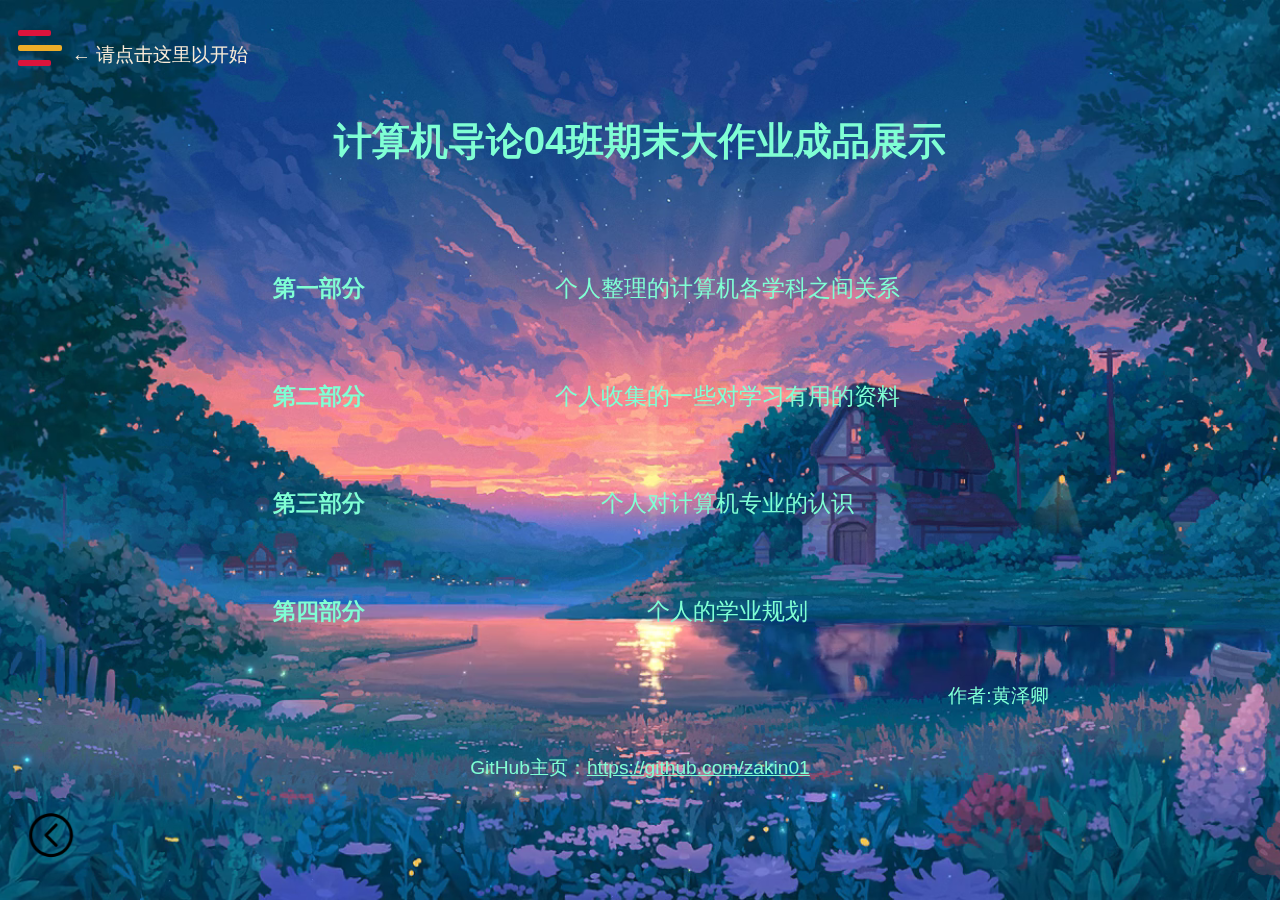
<file: homeworks/index.html>
<!DOCTYPE html>
<html lang="cn">

<head>
    <meta charset="UTF-8">
    <meta http-equiv="X-UA-Compatible" content="IE=edge">
    <meta name="viewport" content="width=device-width, initial-scale=1.0">

    <link rel="stylesheet" href="./css/index.css">

    <script type="text/javascript" src="./js/jquery-2.2.3.min.js"></script>
    <script type="text/javascript" src="./js/strive.js"></script>
    <script type="text/javascript" src="./js/menuFullpage.min.js"></script>
    <script type="text/javascript" src="./js/SmoothScroll.min.js "></script>

    <title>Home</title>
</head>

<body>
    <video class="bg" src="./img/bg.mp4" autoplay loop muted></video>

    <header>
        <a href="#menu" class="menu-link">
            <span>toggle menu</span>
        </a>
        <nav id="menu" class="panel">
            <ul>
                <li>
                    <a href="./index.html" class="active">Home</a>
                </li>
                <li>
                    <a href="./part1.html">Part1</a>
                </li>
                <li>
                    <a href="./part2.html">Part2</a>
                </li>
                <li>
                    <a href="./part3.html">Part3</a>
                </li>
                <li>
                    <a href="./part4.html">Part4</a>
                </li>
            </ul>
        </nav>

    </header>
    <p id="start">← 请点击这里以开始</p>
    <div class="myinfo">
        <h1 id="title">计算机导论04班期末大作业成品展示</h1>
        <table id="overall">
            <tr>
                <th>第一部分</th>
                <td>个人整理的计算机各学科之间关系</td>
            </tr>
            <tr>
                <th>第二部分</th>
                <td>个人收集的一些对学习有用的资料</td>
            </tr>
            <tr>
                <th>第三部分</th>
                <td>个人对计算机专业的认识</td>
            </tr>
            <tr>
                <th>第四部分</th>
                <td>个人的学业规划</td>
            </tr>
        </table>
        <p id="name">作者:黄泽卿</p>
        <p id="link">GitHub主页：<a href="https://github.com/zakin01" target="_blank">https://github.com/zakin01</a></p>
    </div>

    <a class="home" href="./index.html"><img src="./img/return.png" alt="" width="50px" height="50px"></a>
</body>

</html>
</file>
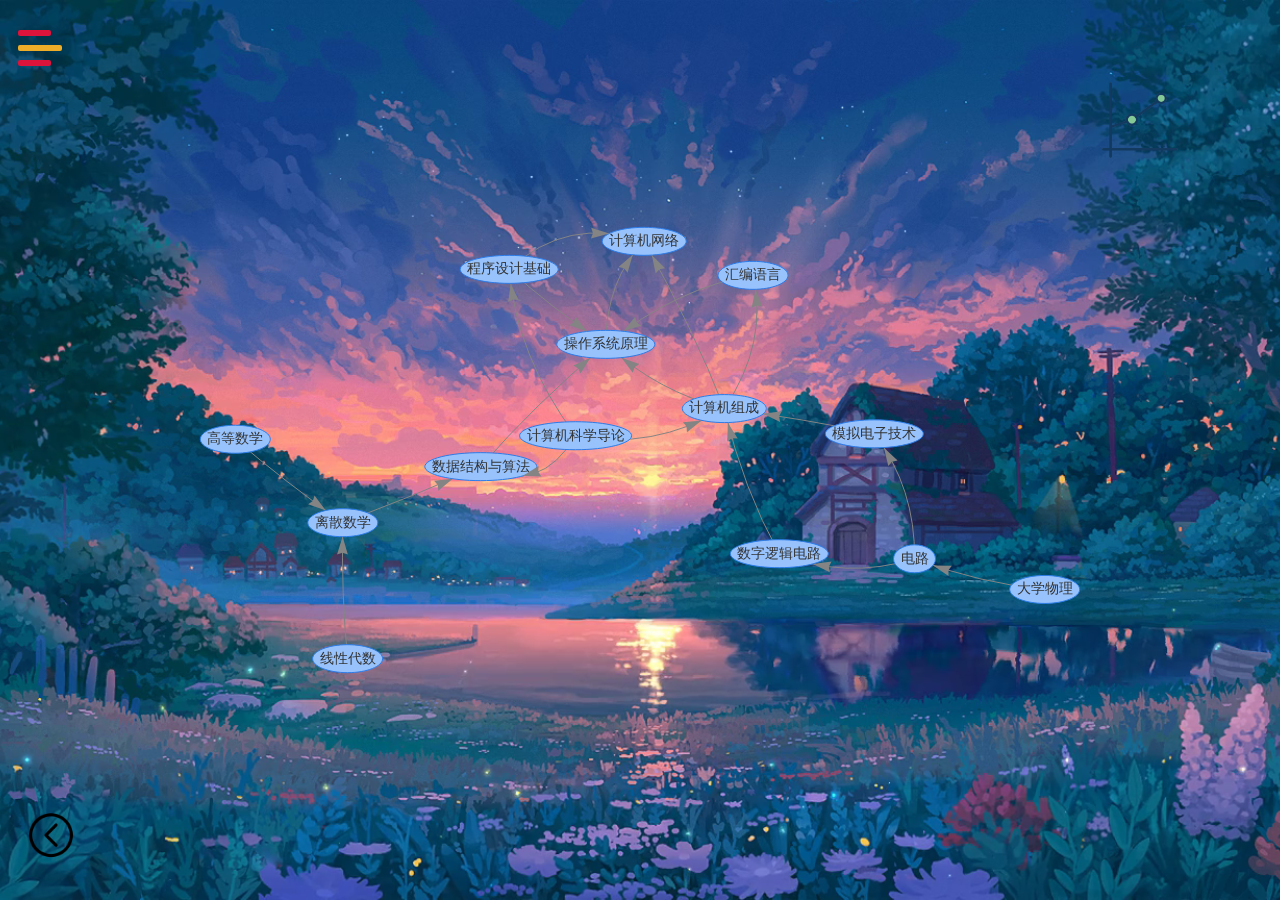
<file: homeworks/part1.html>
<!DOCTYPE html>
<html lang="cn">

<head>
    <meta charset="UTF-8">
    <meta http-equiv="X-UA-Compatible" content="IE=edge">
    <meta name="viewport" content="width=device-width, initial-scale=1.0">

    <link rel="stylesheet" type="text/css" href="./css/index.css">
    <link rel="stylesheet" type="text/css" href="./css/parts.css">

    <script type="text/javascript" src="./js/vis-network.min.js"></script>
    <script type="text/javascript" src="./js/jquery-2.2.3.min.js"></script>
    <script type="text/javascript" src="./js/strive.js"></script>
    <script type="text/javascript" src="./js/menuFullpage.min.js"></script>
    <script type="text/javascript" src="./js/SmoothScroll.min.js "></script>

    <title>Part1</title>
</head>

<body>
    <video class="bg" src="./img/bg.mp4" autoplay loop muted></video>

    <header>
        <a href="#menu" class="menu-link">
            <span>toggle menu</span>
        </a>
        <nav id="menu" class="panel">
            <ul>
                <li>
                    <a href="./index.html" class="active">Home</a>
                </li>
                <li>
                    <a href="./part1.html">Part1</a>
                </li>
                <li>
                    <a href="./part2.html">Part2</a>
                </li>
                <li>
                    <a href="./part3.html">Part3</a>
                </li>
                <li>
                    <a href="./part4.html">Part4</a>
                </li>
            </ul>
        </nav>
    </header>
    
    <img id="icon" src="./img/animat-linechart-color.gif" alt="" width="150px" height="150px">

    <div id="mynetwork"></div>

    <script type="text/javascript">
        // 获取容器
        var container = document.getElementById('mynetwork');

        // 创建节点数据数组
        var nodes = new vis.DataSet([
            { id: 1, label: "大学物理" },
            { id: 2, label: "高等数学" },
            { id: 3, label: "线性代数" },
            { id: 4, label: "电路" },
            { id: 5, label: "计算机科学导论" },
            { id: 6, label: "模拟电子技术" },
            { id: 7, label: "数字逻辑电路" },
            { id: 8, label: "离散数学" },
            { id: 9, label: "计算机组成" },
            { id: 10, label: "数据结构与算法" },
            { id: 11, label: "程序设计基础" },
            { id: 12, label: "操作系统原理" },
            { id: 13, label: "汇编语言" },
            { id: 14, label: "计算机网络" }
        ]);

        // 创建边数据数组
        var edges = new vis.DataSet([
            { from: 1, to: 4 },
            { from: 2, to: 8 },
            { from: 3, to: 8 },
            { from: 4, to: 6 },
            { from: 4, to: 7 },
            { from: 5, to: 9 },
            { from: 5, to: 10 },
            { from: 5, to: 11 },
            { from: 6, to: 9 },
            { from: 7, to: 9 },
            { from: 8, to: 10 },
            { from: 9, to: 13 },
            { from: 9, to: 12 },
            { from: 9, to: 14 },
            { from: 10, to: 12 },
            { from: 11, to: 12 },
            { from: 11, to: 14 },
            { from: 12, to: 14 },
            { from: 13, to: 12 },
        ]);

        // 将数据赋值给vis 数据格式化器
        var data = {
            nodes: nodes,
            edges: edges
        };

        var options = {
            nodes: {
                borderWidth: 1,
                borderWidthSelected: 2,
                brokenImage: undefined,
                chosen: true,
                color: {
                    border: '#2B7CE9',
                    background: '#97C2FC',
                    highlight: {
                        border: '#2B7CE9',
                        background: '#D2E5FF'
                    },
                    hover: {
                        border: '#2B7CE9',
                        background: '#D2E5FF'
                    }
                },
                opacity: 1,
                fixed: {
                    x: false,
                    y: false
                },
                font: {
                    color: '#343434',
                    size: 14, // px
                    face: 'arial',
                    background: 'none',
                    strokeWidth: 0, // px
                    strokeColor: '#ffffff',
                    align: 'center',
                    multi: false,
                    vadjust: 0,
                    bold: {
                        color: '#343434',
                        size: 14, // px
                        face: 'arial',
                        vadjust: 0,
                        mod: 'bold'
                    },
                    ital: {
                        color: '#343434',
                        size: 14, // px
                        face: 'arial',
                        vadjust: 0,
                        mod: 'italic',
                    },
                    boldital: {
                        color: '#343434',
                        size: 14, // px
                        face: 'arial',
                        vadjust: 0,
                        mod: 'bold italic'
                    },
                    mono: {
                        color: '#343434',
                        size: 15, // px
                        face: 'courier new',
                        vadjust: 2,
                        mod: ''
                    }
                },
                group: undefined,
                heightConstraint: false,
                hidden: false,
                icon: {
                    face: 'FontAwesome',
                    code: undefined,
                    weight: undefined,
                    size: 50,  //50,
                    color: '#2B7CE9'
                },
                image: undefined,
                imagePadding: {
                    left: 0,
                    top: 0,
                    bottom: 0,
                    right: 0
                },
                label: undefined,
                labelHighlightBold: true,
                level: undefined,
                mass: 1,
                physics: true,
                scaling: {
                    min: 10,
                    max: 30,
                    label: {
                        enabled: false,
                        min: 14,
                        max: 30,
                        maxVisible: 30,
                        drawThreshold: 5
                    },
                    customScalingFunction: function (min, max, total, value) {
                        if (max === min) {
                            return 0.5;
                        }
                        else {
                            let scale = 1 / (max - min);
                            return Math.max(0, (value - min) * scale);
                        }
                    }
                },
                shadow: {
                    enabled: false,
                    color: 'rgba(0,0,0,0.5)',
                    size: 10,
                    x: 5,
                    y: 5
                },
                shape: 'ellipse',
                shapeProperties: {
                    borderDashes: false, // only for borders
                    borderRadius: 6,     // only for box shape
                    interpolation: false,  // only for image and circularImage shapes
                    useImageSize: false,  // only for image and circularImage shapes
                    useBorderWithImage: false  // only for image shape
                },
                size: 25,
                title: undefined,
                value: undefined,
                widthConstraint: false,
                x: undefined,
                y: undefined
            },
            edges: {
                arrows: {
                    to: {
                        enabled: true,
                        imageHeight: undefined,
                        imageWidth: undefined,
                        scaleFactor: 1,
                        src: undefined,
                        type: "arrow"
                    },
                    middle: {
                        enabled: false,
                        imageHeight: 32,
                        imageWidth: 32,
                        scaleFactor: 1,
                        src: undefined,
                        type: "image"
                    },
                    from: {
                        enabled: false,
                        imageHeight: undefined,
                        imageWidth: undefined,
                        scaleFactor: 1,
                        src: undefined,
                        type: "arrow"
                    }
                },
                arrowStrikethrough: true,
                chosen: true,
                color: {
                    color: '#848484',
                    highlight: '#848484',
                    hover: '#848484',
                    inherit: 'from',
                    opacity: 1.0
                },
                dashes: false,
                font: {
                    color: '#343434',
                    size: 14, // px
                    face: 'arial',
                    background: 'none',
                    strokeWidth: 2, // px
                    strokeColor: '#ffffff',
                    align: 'horizontal',
                    multi: false,
                    vadjust: 0,
                    bold: {
                        color: '#343434',
                        size: 14, // px
                        face: 'arial',
                        vadjust: 0,
                        mod: 'bold'
                    },
                    ital: {
                        color: '#343434',
                        size: 14, // px
                        face: 'arial',
                        vadjust: 0,
                        mod: 'italic',
                    },
                    boldital: {
                        color: '#343434',
                        size: 14, // px
                        face: 'arial',
                        vadjust: 0,
                        mod: 'bold italic'
                    },
                    mono: {
                        color: '#343434',
                        size: 15, // px
                        face: 'courier new',
                        vadjust: 2,
                        mod: ''
                    }
                },
                hidden: false,
                hoverWidth: 1.5,
                label: undefined,
                labelHighlightBold: true,
                length: undefined,
                physics: true,
                scaling: {
                    min: 1,
                    max: 15,
                    label: {
                        enabled: true,
                        min: 14,
                        max: 30,
                        maxVisible: 30,
                        drawThreshold: 5
                    },
                    customScalingFunction: function (min, max, total, value) {
                        if (max === min) {
                            return 0.5;
                        }
                        else {
                            var scale = 1 / (max - min);
                            return Math.max(0, (value - min) * scale);
                        }
                    }
                },
                selectionWidth: 1,
                selfReferenceSize: 20,
                selfReference: {
                    size: 20,
                    angle: Math.PI / 4,
                    renderBehindTheNode: true
                },
                shadow: {
                    enabled: false,
                    color: 'rgba(0,0,0,0.5)',
                    size: 10,
                    x: 5,
                    y: 5
                },
                smooth: {
                    enabled: true,
                    type: "dynamic",
                    roundness: 0.5
                },
                title: undefined,
                value: undefined,
                width: 1,
                widthConstraint: false
            },
            layout: {
                randomSeed: undefined,
                improvedLayout: true,
                clusterThreshold: 150,
                hierarchical: {
                    enabled: false,
                    levelSeparation: 150,
                    nodeSpacing: 100,
                    treeSpacing: 200,
                    blockShifting: true,
                    edgeMinimization: true,
                    parentCentralization: true,
                    direction: 'UD',        // UD, DU, LR, RL
                    sortMethod: 'hubsize',  // hubsize, directed
                    shakeTowards: 'leaves'  // roots, leaves
                }
            }
        };

        // 初始化关系图
        var network = new vis.Network(container, data, options);
    </script>

    <a class="home" href="./index.html"><img src="./img/return.png" alt="" width="50px" height="50px"></a>


</body>

</html>
</file>
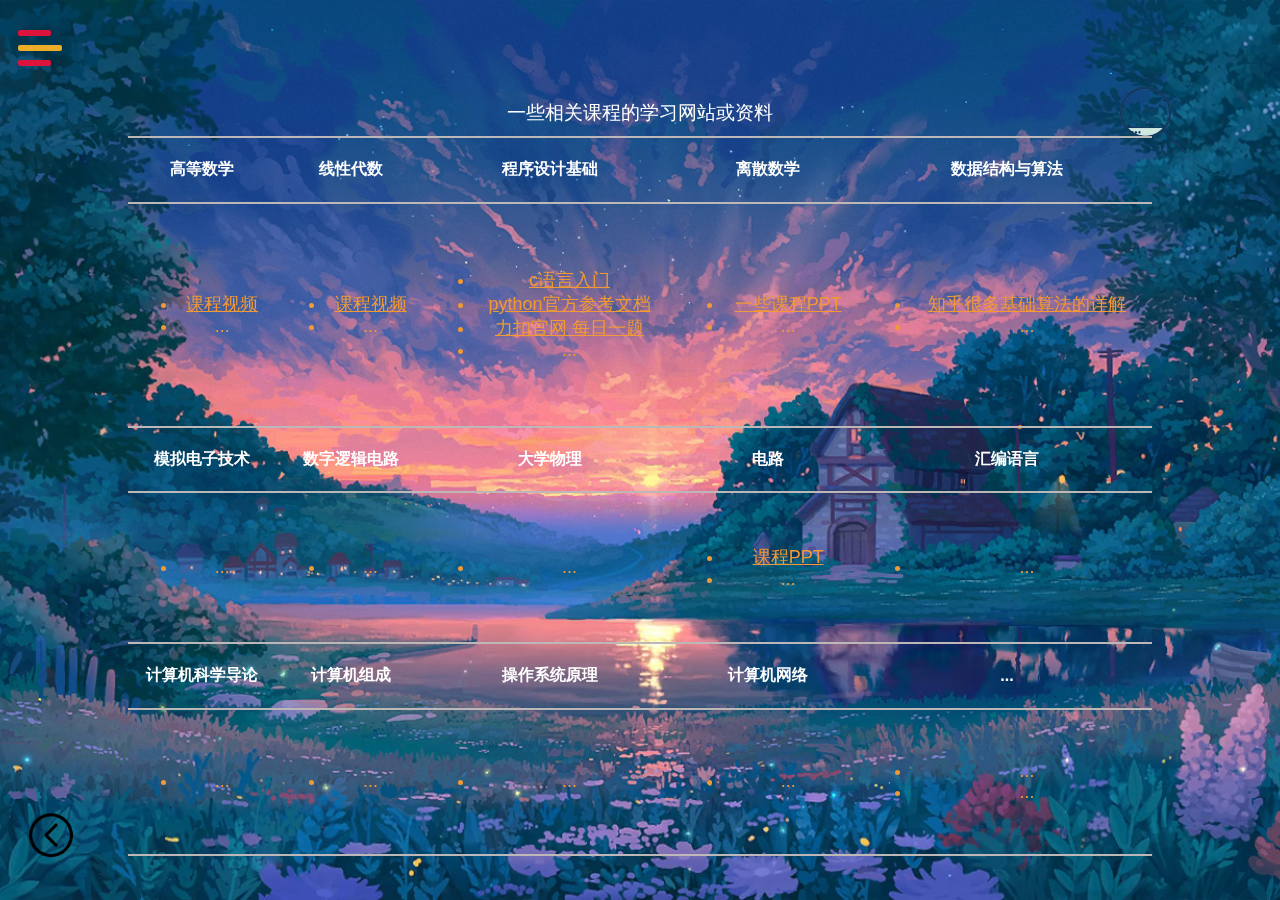
<file: homeworks/part2.html>
<!DOCTYPE html>
<html lang="cn">

<head>
    <meta charset="UTF-8">
    <meta http-equiv="X-UA-Compatible" content="IE=edge">
    <meta name="viewport" content="width=device-width, initial-scale=1.0">

    <link rel="stylesheet" href="./css/index.css">
    <link rel="stylesheet" href="./css/parts.css">

    <script type="text/javascript" src="./js/jquery-2.2.3.min.js"></script>
    <script type="text/javascript" src="./js/strive.js"></script>
    <script type="text/javascript" src="./js/menuFullpage.min.js"></script>
    <script type="text/javascript" src="./js/SmoothScroll.min.js "></script>

    <title>Part2</title>
</head>

<body>
    <video class="bg" src="./img/bg.mp4" autoplay loop muted></video>

    <header>
        <a href="#menu" class="menu-link">
            <span>toggle menu</span>
        </a>
        <nav id="menu" class="panel">
            <ul>
                <li>
                    <a href="./index.html" class="active">Home</a>
                </li>
                <li>
                    <a href="./part1.html">Part1</a>
                </li>
                <li>
                    <a href="./part2.html">Part2</a>
                </li>
                <li>
                    <a href="./part3.html">Part3</a>
                </li>
                <li>
                    <a href="./part4.html">Part4</a>
                </li>
            </ul>
        </nav>
    </header>

    <img id="icon" src="./img/animat-search-color.gif" alt="" width="150px" height="150px">

    <div class="materials">
        <table>
            <caption>一些相关课程的学习网站或资料</caption>
            <tr id="thead1">
                <th>高等数学</th>
                <th>线性代数</th>
                <th>程序设计基础</th>
                <th>离散数学</th>
                <th>数据结构与算法</th>
            </tr>
            <tr>
                <td>
                    <ul>
                        <li>
                            <a href="https://www.bilibili.com/video/BV1Vs411w7r2">课程视频</a>
                        </li>
                        <li>...</li>
                    </ul>
                </td>
                <td>
                    <ul>
                        <li>
                            <a href="https://www.bilibili.com/video/BV19W411G7QU">课程视频</a>
                        </li>
                        <li>...</li>
                    </ul>
                </td>
                <td>
                    <ul>
                        <li><a href="https://www.runoob.com/cprogramming/c-tutorial.html">c语言入门</a></li>
                        <li><a href="https://docs.python.org/zh-cn/3/">python官方参考文档</a></li>
                        <li><a href="https://leetcode-cn.com/">力扣官网 每日一题</a></li>
                        <li>...</li>
                    </ul>
                </td>
                <td>
                    <ul>
                        <li><a href="./materials/离散数学 第3章 集合.pdf">一些课程PPT</a></li>
                        <li>...</li>
                    </ul>
                </td>
                <td>
                    <ul>
                        <li><a href="https://www.zhihu.com/">知乎很多基础算法的详解</a></li>
                        <li>...</li>
                    </ul>
                </td>
            </tr>
            <tr id="thead2">
                <th>模拟电子技术</th>
                <th>数字逻辑电路</th>
                <th>大学物理</th>
                <th>电路</th>
                <th>汇编语言</th>
            </tr>
            <tr>
                <td>
                    <ul>
                        <li>...</li>
                    </ul>
                </td>
                <td>
                    <ul>
                        <li>...</li>
                    </ul>
                </td>
                <td>
                    <ul>
                        <li>...</li>
                    </ul>
                </td>
                <td>
                    <ul>
                        <li><a href="https://pan.baidu.com/s/16eP4L7-3pVy1ym94Li5ylg ">课程PPT</a></li>
                        <li>...</li>
                    </ul>
                </td>
                <td>
                    <ul>
                        <li>...</li>
                    </ul>
                </td>
            </tr>
            <tr id="thead3">
                <th>计算机科学导论</th>
                <th>计算机组成</th>
                <th>操作系统原理</th>
                <th>计算机网络</th>
                <th>...</th>
            </tr>
            <tr>
                <td>
                    <ul>
                        <li>...</li>
                    </ul>
                </td>
                <td>
                    <ul>
                        <li>...</li>
                    </ul>
                </td>
                <td>
                    <ul>
                        <li>...</li>
                    </ul>
                </td>
                <td>
                    <ul>
                        <li>...</li>
                    </ul>
                </td>
                <td>
                    <ul>
                        <li>...</li>
                        <li>...</li>
                    </ul>
                </td>
            </tr>
        </table>
    </div>
    <a class="home" href="./index.html"><img src="./img/return.png" alt="" width="50px" height="50px"></a>
</body>

</html>
</file>
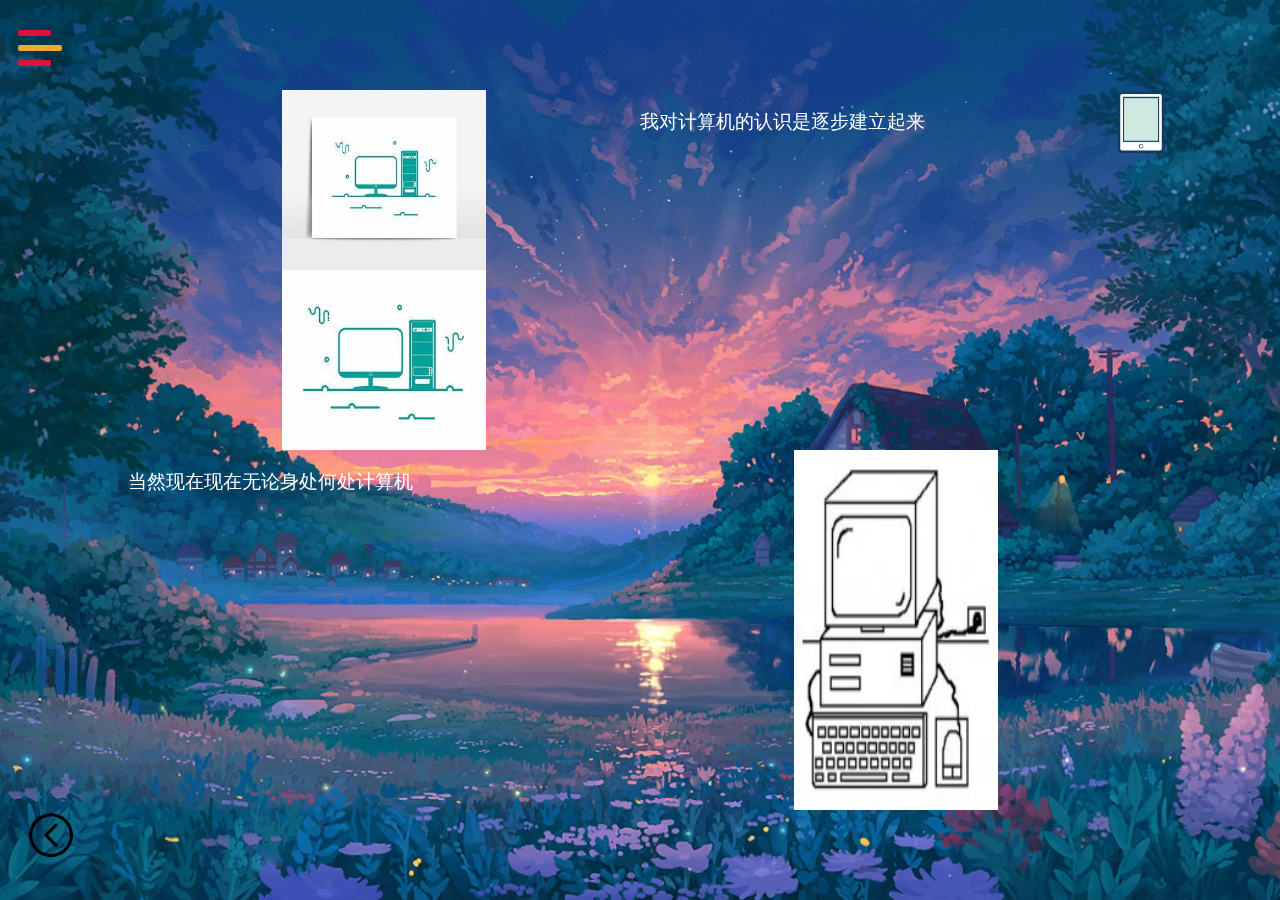
<file: homeworks/part3.html>
<!DOCTYPE html>
<html lang="cn">

<head>
    <meta charset="UTF-8">
    <meta http-equiv="X-UA-Compatible" content="IE=edge">
    <meta name="viewport" content="width=device-width, initial-scale=1.0">

    <link rel="stylesheet" href="./css/index.css">
    <link rel="stylesheet" href="./css/parts.css">

    <script type="text/javascript" src="./js/jquery-2.2.3.min.js"></script>
    <script type="text/javascript" src="./js/strive.js"></script>
    <script type="text/javascript" src="./js/menuFullpage.min.js"></script>
    <script type="text/javascript" src="./js/SmoothScroll.min.js "></script>

    <title>Part3</title>
</head>

<body>
    <video class="bg" src="./img/bg.mp4" autoplay loop muted></video>

    <header>
        <a href="#menu" class="menu-link">
            <span>toggle menu</span>
        </a>
        <nav id="menu" class="panel">
            <ul>
                <li>
                    <a href="./index.html" class="active">Home</a>
                </li>
                <li>
                    <a href="./part1.html">Part1</a>
                </li>
                <li>
                    <a href="./part2.html">Part2</a>
                </li>
                <li>
                    <a href="./part3.html">Part3</a>
                </li>
                <li>
                    <a href="./part4.html">Part4</a>
                </li>
            </ul>
        </nav>
    </header>

    <img id="icon" src="./img/animat-responsive-color.gif" alt="" width="150px" height="150px">

    <div class="content3">
        <img id="img1" src="./img/fig1.png" alt="" width="20%" height="50%">
        <p id="p1"></p>
        <img id="img2" src="./img/fig2.png" alt="" width="20%" height="50%">
        <p id="p2"></p>
    </div>
    <div id="demo"></div>
    <a class="home" href="./index.html"><img src="./img/return.png" alt="" width="50px" height="50px"></a>

    <script>
        var str1 = "我对计算机的认识是逐步建立起来的。我们这一代也算是正赶上了计算机在中国飞速发展的时间。从一开始接触计算机，将图标拷贝回家以为就能使用这些软件，到现在了解了计算机的一些基本原理。我对计算机的认识和“越学越知道自己的无知”无形中契合了起来。除去接触较多的各种编程语言以及算法等，硬件设计、如何提升性能等，再到如今非常火爆的人工智能，都是很深奥的问题。"
        var i = 0;
        function typing1() {
            var p1 = document.getElementById('p1')
            if (i <= str1.length) {
                p1.innerHTML = str1.slice(0, i++);
                setTimeout("typing1()", 50)
            } else {
                p1.innerHTML = str1;
            }
        }
        typing1();
    </script>
    <script>
        var str2 = "当然现在现在无论身处何处计算机的重要性已经不言而喻了，它给生活工作带来的便利 已经数不胜数，我认为说计算机成就了现在这样一个时代也不为过。"
        var j = 0;
        function typing2() {
            var p2 = document.getElementById('p2')
            if (j <= str2.length) {
                p2.innerHTML = str2.slice(0, j++);
                setTimeout("typing2()", 50)
            } else {
                p2.innerHTML = str2;
            }
        }
        typing2();
    </script>
</body>

</html>
</file>
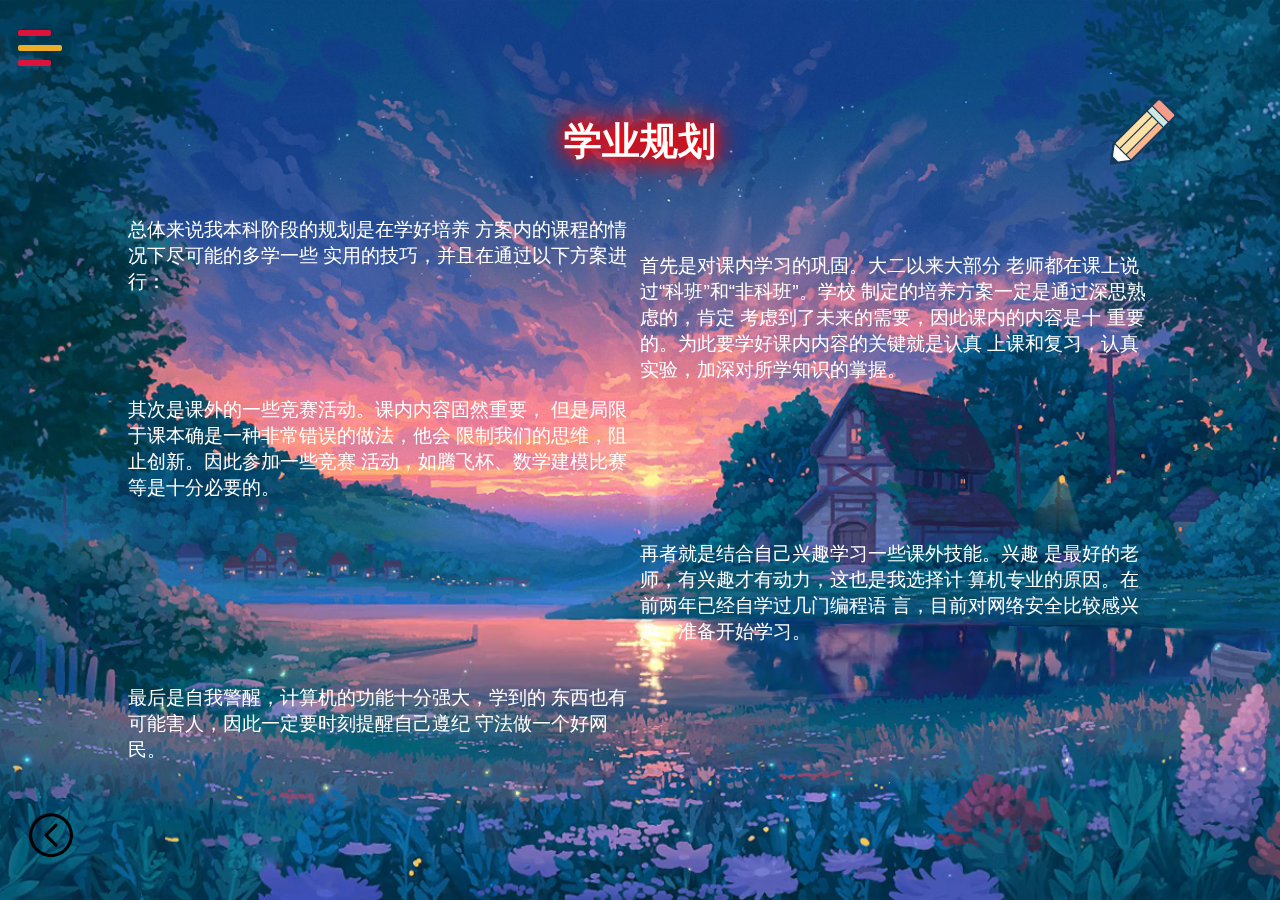
<file: homeworks/part4.html>
<!DOCTYPE html>
<html lang="cn">

<head>
    <meta charset="UTF-8">
    <meta http-equiv="X-UA-Compatible" content="IE=edge">
    <meta name="viewport" content="width=device-width, initial-scale=1.0">

    <link rel="stylesheet" href="./css/index.css">
    <link rel="stylesheet" href="./css/parts.css">

    <script type="text/javascript" src="./js/jquery-2.2.3.min.js"></script>
    <script type="text/javascript" src="./js/strive.js"></script>
    <script type="text/javascript" src="./js/menuFullpage.min.js"></script>
    <script type="text/javascript" src="./js/SmoothScroll.min.js "></script>

    <title>Part4</title>
</head>

<body>
    <video class="bg" src="./img/bg.mp4" autoplay loop muted></video>

    <header>
        <a href="#menu" class="menu-link">
            <span>toggle menu</span>
        </a>
        <nav id="menu" class="panel">
            <ul>
                <li>
                    <a href="./index.html" class="active">Home</a>
                </li>
                <li>
                    <a href="./part1.html">Part1</a>
                </li>
                <li>
                    <a href="./part2.html">Part2</a>
                </li>
                <li>
                    <a href="./part3.html">Part3</a>
                </li>
                <li>
                    <a href="./part4.html">Part4</a>
                </li>
            </ul>
        </nav>
    </header>

    <img id="icon" src="./img/animat-pencil-color.gif" alt="" width="150px" height="150px">
    
    <div class="content4">
        <h1 id="title">学业规划</h1>
        <p id="inall">
            总体来说我本科阶段的规划是在学好培养
            方案内的课程的情况下尽可能的多学一些
            实用的技巧，并且在通过以下方案进行：
        </p>
        <p id="p1">
            首先是对课内学习的巩固。大二以来大部分
            老师都在课上说过“科班”和“非科班”。学校
            制定的培养方案一定是通过深思熟虑的，肯定
            考虑到了未来的需要，因此课内的内容是十
            重要的。为此要学好课内内容的关键就是认真
            上课和复习，认真实验，加深对所学知识的掌握。
        </p>
        <p id="p2">
            其次是课外的一些竞赛活动。课内内容固然重要，
            但是局限于课本确是一种非常错误的做法，他会
            限制我们的思维，阻止创新。因此参加一些竞赛
            活动，如腾飞杯、数学建模比赛等是十分必要的。
        </p>
        <p id="p3">
            再者就是结合自己兴趣学习一些课外技能。兴趣
            是最好的老师，有兴趣才有动力，这也是我选择计
            算机专业的原因。在前两年已经自学过几门编程语
            言，目前对网络安全比较感兴趣，准备开始学习。
        </p>
        <p id="p4">
            最后是自我警醒，计算机的功能十分强大，学到的
            东西也有可能害人，因此一定要时刻提醒自己遵纪
            守法做一个好网民。
        </p>
    </div>

    <a class="home" href="./index.html"><img src="./img/return.png" alt="" width="50px" height="50px"></a>
</body>

</html>
</file>
<file: homeworks/css/index.css>
.panel {
    position: fixed;
    left: -100%;
    /*left or right and the width of your navigation panel*/
    width: 100%;
    /*should match the above value*/
}

.menu-link i {
    text-decoration: none;
    font-size: 40px;
    color: #fff;
}

#menu {
    background: rgba(33, 33, 33, 0.6);
    z-index: 998;
}

#menu ul {
    margin-top: 150px;
}

#menu li {
    text-align: left;
    transition: all 0.4s ease;
    padding: 20px 0;
}

#menu li a {
    color: #fff;
    font-size: 23px;
    letter-spacing: 1px;
    text-decoration: none;
    text-transform: uppercase;
    padding: 20px 0;
}

#menu li a.active {
    color: #edad29;
}

#menu li a:hover {
    color: #edad29;
}

.menu-link {
    z-index: 999;
    display: block;
    position: fixed;
    top: 0;
    left: 0;
    overflow: hidden;
    margin: 0;
    padding: 0;
    width: 80px;
    height: 80px;
    font-size: 0;
    text-indent: -9999px;
    -webkit-appearance: none;
    -moz-appearance: none;
    appearance: none;
    box-shadow: none;
    border-radius: none;
    border: none;
    cursor: pointer;
    -webkit-transition: background 0.3s;
    transition: background 0.3s;
    background-color: transparent;
}

.menu-link:focus {
    outline: none;
}

.menu-link span {
    display: block;
    position: absolute;
    top: 45px;
    left: 18px;
    right: 18px;
    height: 6px;
    border-radius: 2px;
    background: #edad29;
    -webkit-transition: background 0 0.3s;
    transition: background 0 0.3s;
}

.menu-link span::before,
.menu-link span::after {
    position: absolute;
    display: block;
    left: 0;
    width: 76%;
    height: 6px;
    border-radius: 2px;
    background-color: #dc143c;
    content: "";
    -webkit-transition-duration: 0.3s, 0.3s;
    transition-duration: 0.3s, 0.3s;
    -webkit-transition-delay: 0.3s, 0;
    transition-delay: 0.3s, 0;
}

.menu-link span::before {
    top: -15px;
    -webkit-transition-property: top, -webkit-transform;
    transition-property: top, transform;
}

.menu-link span::after {
    bottom: -15px;
    -webkit-transition-property: bottom, -webkit-transform;
    transition-property: bottom, transform;
}

/* active state, i.e. menu open */

.menu-open {
    background-color: transparent;
}

.menu-open span {
    background: none;
}

.menu-open span::before {
    top: 0;
    -webkit-transform: rotate(45deg);
    -ms-transform: rotate(45deg);
    transform: rotate(45deg);
}

.menu-open span::after {
    bottom: 0;
    -webkit-transform: rotate(-45deg);
    -ms-transform: rotate(-45deg);
    transform: rotate(-45deg);
}

.menu-open span::before,
.menu-open span::after {
    -webkit-transition-delay: 0, 0.5s;
    transition-delay: 0, 0.5s;
}

@media screen and (max-width: 1440px) {
    #menu ul {
        margin-top: 100px;
    }
}

@media screen and (max-width: 991px) {
    #menu li a {
        font-size: 20px;
    }
}

@media screen and (max-width:800px) {
    #menu li {
        padding: 15px 0;
    }
    #menu ul {
        margin-top: 140px;
    }
}

@media screen and (max-width:480px) {
    .menu-link {
        width: 70px;
    }

}

.bg {
    position: fixed;
    top: 0;
    left: 0;
    width: 100%;
    height: 100%;
    z-index: -1;
    /*图层*/
    object-fit: cover;
    /*覆盖全屏*/
}

.home {
    position: absolute;
    top: 90%;
    left: 2%;
}

#start{
    position: absolute;
    width: 20%;
    height: 5%;
    top: 2.5%;
    left: 2.5%;
    font-family: sans-serif;
    font-size: larger;
    text-align: center;
    color: antiquewhite;
}

.myinfo{
    position: absolute;
    width: 80%;
    height: 80%;
    left: 10%;
    top: 10%;
    font-family: sans-serif;
    font-size: larger;
    text-align: center;
    color: aquamarine;
}

.myinfo #title{
    position: absolute;
    width: 80%;
    height: 20%;
    top: 0%;
    left: 10%;
}

.myinfo #overall{
    position: absolute;
    width: 80%;
    height: 60%;
    top: 20%;
    left: 10%;    
    font-family: sans-serif;
    font-size: larger;
    text-align: center;
}

.myinfo #name{
    position: absolute;
    width: 10%;
    height: 5%;
    right: 10%;
    bottom: 10%;
}

.myinfo #link{
    position: absolute;
    width: 80%;
    height: 5%;
    left: 10%;
    bottom: 0%;
}

.myinfo #link a{
    color: aquamarine;
}
</file>
<file: homeworks/css/parts.css>
html, body{
    height: 100%;  /*使得页面全屏展示*/
}

body{
    position: relative;
    height: 100%;
    width: 100%;
    margin: 0;
    padding: 0;
    font-family: sans-serif;
    text-align: center;
    color: #ffffff;
}

header{
    position: fixed;
    height: 10%;
    width: 100%;
    font-family: sans-serif;
    text-align: center;
}

#icon{
    position: absolute;
    top: 5%;
    right: 5%;
}

#mynetwork{
    position: relative;
    width: 80%;
    height: 80%;
    top: 10%;
    left: 10%;
}

.materials{
    position: absolute;
    width: 80%;
    height: 80%;
    top: 10%;
    left: 10%;
}

.materials table{
    position: absolute;
    width: 100%;
    height: 100%;
    border-collapse: collapse;
    font-family: sans-serif;
}
 
.materials table caption{
    font-size: larger;
    margin: 10px auto;
}
 
.materials table th,td{
    padding: 10px;
    border-bottom: 2px solid #bdb7b7;
    border-top: 2px solid #bdb7b7;
    text-align: center;
    color: #ffffff;
}

.materials li{
    color: #f19935;
    font-size: large;
}
.materials a{
    color: #f19935;
}

.content3{
    position: absolute;
    width: 80%;
    height: 80%;
    left: 10%;
    top: 10%;
    font-family: sans-serif;
    font-size: larger;
}

.content3 #p1{
    position: absolute;
    width: 50%;
    height: 50%;
    right: 0%;
    top: 0%;
    text-align: left;
}

.content3 #p2{
    position: absolute;
    width: 50%;
    height: 50%;
    left: 0%;
    top: 50%;
    text-align: left;
}

.content3 #img1{
    position: absolute;
    left: 15%;
    top: 0%;
}

.content3 #img2{
    position: absolute;
    right: 15%;
    top: 50%;
}

.content4{
    position: absolute;
    width: 80%;
    height: 80%;
    left: 10%;
    top: 10%;
    font-family: sans-serif;
    font-size: larger;
    text-align: left;
}

.content4 #title{
    text-align: center;
    top: 0%;
    text-shadow: 0 0 10px red,0 0 20px red,0 0 30px red,0 0 40px red;
}

.content4 #inall{
    position: absolute;
    width: 50%;
    height: 20%;
    left: 0%;
    top: 15%;
}

.content4 #p1{
    position: absolute;
    width: 50%;
    height: 20%;
    right: 0%;
    top: 20%;
}

.content4 #p2{
    position: absolute;
    width: 50%;
    height: 20%;
    left: 0%;
    top: 40%;
}

.content4 #p3{
    position: absolute;
    width: 50%;
    height: 20%;
    right: 0%;
    top: 60%;
}

.content4 #p4{
    position: absolute;
    width: 50%;
    height: 20%;
    left: 0%;
    top: 80%;
}
</file>
